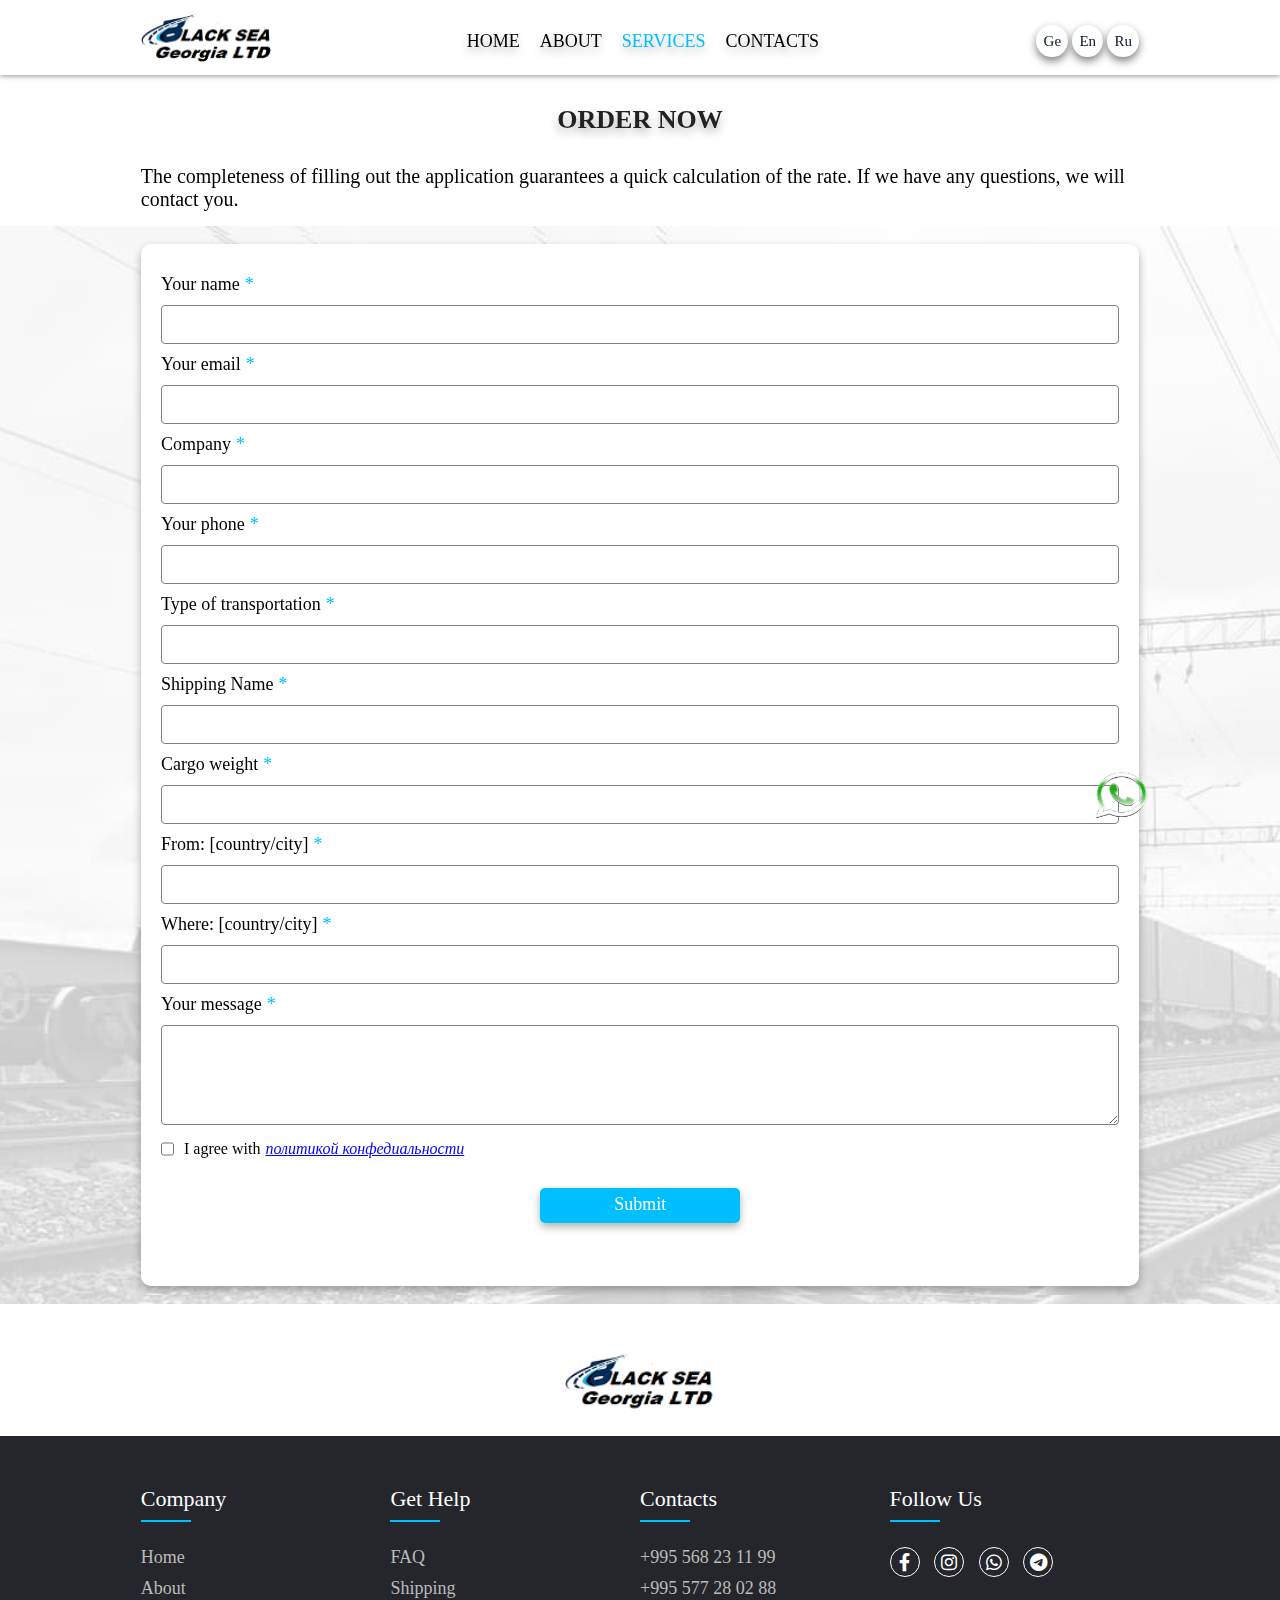
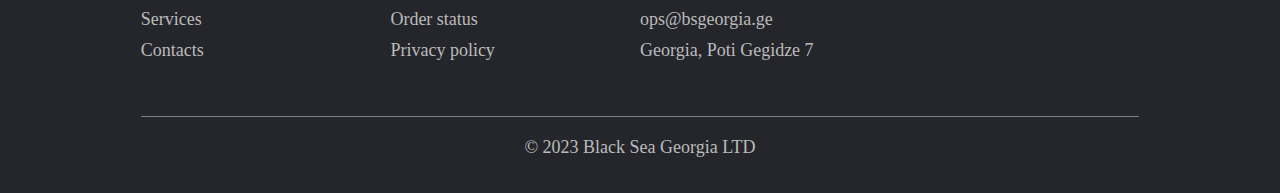
<file: pages/order.html>
<!DOCTYPE html>
<html lang="en">
	<head>
		<meta charset="UTF-8">
		<meta http-equiv="X-UA-Compatible" content="IE=edge">
		<meta name="viewport" content="width=device-width, initial-scale=1.0">
      <meta name="description" content="Грузоперевозки логистика и транспорт">
      <link rel="apple-touch-icon" sizes="180x180" href="../favicon/apple-touch-icon.png">
      <link rel="icon" type="image/png" sizes="32x32" href="../favicon/favicon-32x32.png">
      <link rel="icon" type="image/png" sizes="16x16" href="../favicon/favicon-16x16.png">
      <link rel="manifest" href="../favicon/site.webmanifest">
      <link href="https://unpkg.com/aos@2.3.1/dist/aos.css" rel="stylesheet">
      <link rel="stylesheet" href="../css/webfonts/all.min.css">
		<link rel="stylesheet" href="../css/style.css">
		<title data-lang="order_page-title">Black Sea Georgia</title>
		<script defer src="../js/app.js"></script>
      <script defer src="../js/contactform.js"></script>
	</head>
<body>
<div class="wrapper">
<header class="header">
   <a href="../index.html"><img src="../images/logo.png" alt="company logo"></a>
      <nav class="navbar">
         <a href="../index.html" class="nav-link" data-lang="home"></a>
         <a href="./about.html" class="nav-link " data-lang="about"></a>
         <a href="./services.html" class="nav-link active" data-lang="services"></a>
         <a href="./contact.html" class="nav-link" data-lang="contacts"></a>
      </nav>
         <div class="lang-btn-box">
            <button class="header__btn" data-btn="ge">Ge</button>
            <button class="header__btn" data-btn="en">En</button>
            <button class="header__btn" data-btn="ru">Ru</button>
         </div>
      <div id="menu-btn" class="fas fa-bars"></div>
</header> 
<main class="main">
<section class="order-home" data-aos="fade-right" data-aos-duration="1500">
   <h2 class="section-title" data-lang="order-title-1">Заказать рассчёт</h2>
      <p class="order-info" data-lang="order-title-2">Полнота заполнения заявки гарантирует быстрый расчет ставки. Если у нас останутся вопросы, мы свяжемся с вами.</p>
   <div class="container form-box">
      <form class="form" action="../files/order.php" method="POST" data-aos="flip-right" data-aos-duration="2000">
         <div class="form-box">
            <div class="order-form">
               <div class="form-group">
                  <p class="form-label" data-lang="order_page-title-1">Имя </p>
                  <input type="text" class="form-control" name="name"autocomplete="given-name" required required>
               </div>
               <div class="form-group">
                  <p class="form-label" data-lang="order_page-title-2">Email </p>
                  <input type="email" class="form-control" name="email"autocomplete="given-email" required required>
               </div>
               <div class="form-group">
                  <p class="form-label" data-lang="order_page-title-3">Организация </p>
                  <input type="text" class="form-control" name="company_name"autocomplete="given-name" required>
               </div>
               <div class="form-group">
                  <p class="form-label" data-lang="order_page-title-4">Телефон </p>
                  <input type="text" class="form-control" name="tel"autocomplete="given-number" required>
               </div>
               <div class="form-group">
                  <p class="form-label" data-lang="order_page-title-5">Тип перевозки </p>
                  <input type="text" class="form-control" name="type_transport"autocomplete="given-name" required>
               </div>
               <div class="form-group">
                  <p class="form-label" data-lang="order_page-title-6">Наименование груза </p>
                  <input type="text" class="form-control" name="cargo_name" autocomplete="given-name" required>
               </div>
               <div class="form-group">
                  <p class="form-label" data-lang="order_page-title-7">Вес(кг) </p>
                  <input type="number" class="form-control" name="weight" autocomplete="given-name" required>
               </div>
               <div class="form-group">
                  <p class="form-label" data-lang="order_page-title-8">Откуда [страна/город] </p>
                  <input type="text" class="form-control" name="cargo_from"autocomplete="given-name" required>
               </div>
               <div class="form-group">
                  <p class="form-label" data-lang="order_page-title-9">Куда [страна/город] </p>
                  <input type="text" class="form-control" name="cargo_to"autocomplete="given-name" required>
               </div>
            <div class="form-group">
               <p class="form-label" data-lang="order_page-title-10">Поле для комментарии </p>
               <textarea class="form-control" name="message" placeholder="" style="height: 100px"></textarea>
            </div>
            <div class="check-box">
               <input type="checkbox" class="checked" name="checked" id="checked" autocomplete="given-name">
                  <p data-lang="order-page-title-11">Я Соглашаюсь с</p>
                  <a href="./politica.html" data-lang="order_page-title-12">политикой конфедиальности</a>
               </div>
               <div class="links-box">
               <button type="submit" name="submit" data-lang="order_page-title-13">Отправить</button>
               </div>
         </div>
         </div>
      </form>
      </div>
</section>
</main>
<div class="logo-box">
   <a href="../index.html"><img src="../images/logo.png" alt="company logo"></a>
</div>
<footer class="footer">
   <div class="container">
      <div class="row">
         <div class="footer-col">
            <h4 class="footer-liks-title" data-lang="links-title-1">Company</h4>
            <ul>
               <li><a href="../index.html" data-lang="footer-home">Home</a></li>
               <li><a href="./about.html" data-lang="footer-about">About Us</a></li>
               <li><a href="./services.html" data-lang="footer-services">Services</a></li>
               <li><a href="./contact.html" data-lang="footer-contacts">Contact</a></li>
            </ul>
         </div>
         <div class="footer-col">
            <h4 class="footer-liks-title" data-lang="links-title-2">Get help</h4>
            <ul>
               <li><a href="../index.html">FAQ</a></li>
               <li><a href="./services.html" data-lang="footer-shipping">Shipping</a></li>
               <li><a href="./order.html" data-lang="footer-order">Order status</a></li>
               <li><a href="./politica.html">Privacy policy</a></li>
            </ul>
         </div>
         <div class="footer-col">
            <h4 class="footer-liks-title" data-lang="links-title-3">Contacts</h4>
            <ul>
               <li><a href="tel:+995568231199">+995 568 23 11 99</a></li>
               <li><a href="tel:+995577280288">+995 577 28 02 88</a></li>
               <li><a href="MailTo:ops@bsgeorgia.ge">ops@bsgeorgia.ge</a></li>
               <li><a href="!#">Georgia, Poti Gegidze 7</a></li>
            </ul>
         </div>
         <div class="footer-col">
            <h4 class="footer-liks-title" data-lang="links-title-4">Follow us</h4>
            <div class="social-links">
                <a href="https://www.facebook.com/profile.php?id=100094220982973&mibextid=ZbWKwL"><i class="fab fa-facebook-f"></i></a>
					 <a href="!#"><i class="fab fa-instagram"></i></a>
					 <a href="https://wa.me/+995593491818"><i class="fab fa-whatsapp"></i></a>
					 <a href="!#"><i class="fab fa-telegram"></i></a>
            </div>
         </div>
      </div>
   <div class="follow-btn">
      <a href="https://wa.me/+995593491818"><img src="../icons/wa.png" alt="whatsapp icon"></a>
   </div>
      <div class="copyright-box">
         <p class="copyright">© 2023 Black Sea Georgia LTD</p>
      </div>
   </div>
</footer>
   </div>
   <script>
      const menu = document.querySelector('#menu-btn');
      const navbar = document.querySelector('.header .navbar');
      const links = document.querySelectorAll('.nav-link');

     if(links.length) {
        links.forEach((link) => {
           link.addEventListener('click', (e) => {
              links.forEach((link) => {
                 link.classList.remove('active');
              })
              // e.preventDefault();
              link.classList.add('active');
           });
        });
     }
     menu.onclick = () => {
        menu.classList.toggle('fa-times');
        navbar.classList.toggle('active');
     }
    </script>
    <script src="https://unpkg.com/aos@2.3.1/dist/aos.js"></script>
    <script>
      AOS.init();
    </script>
</body>
</html>
</file>
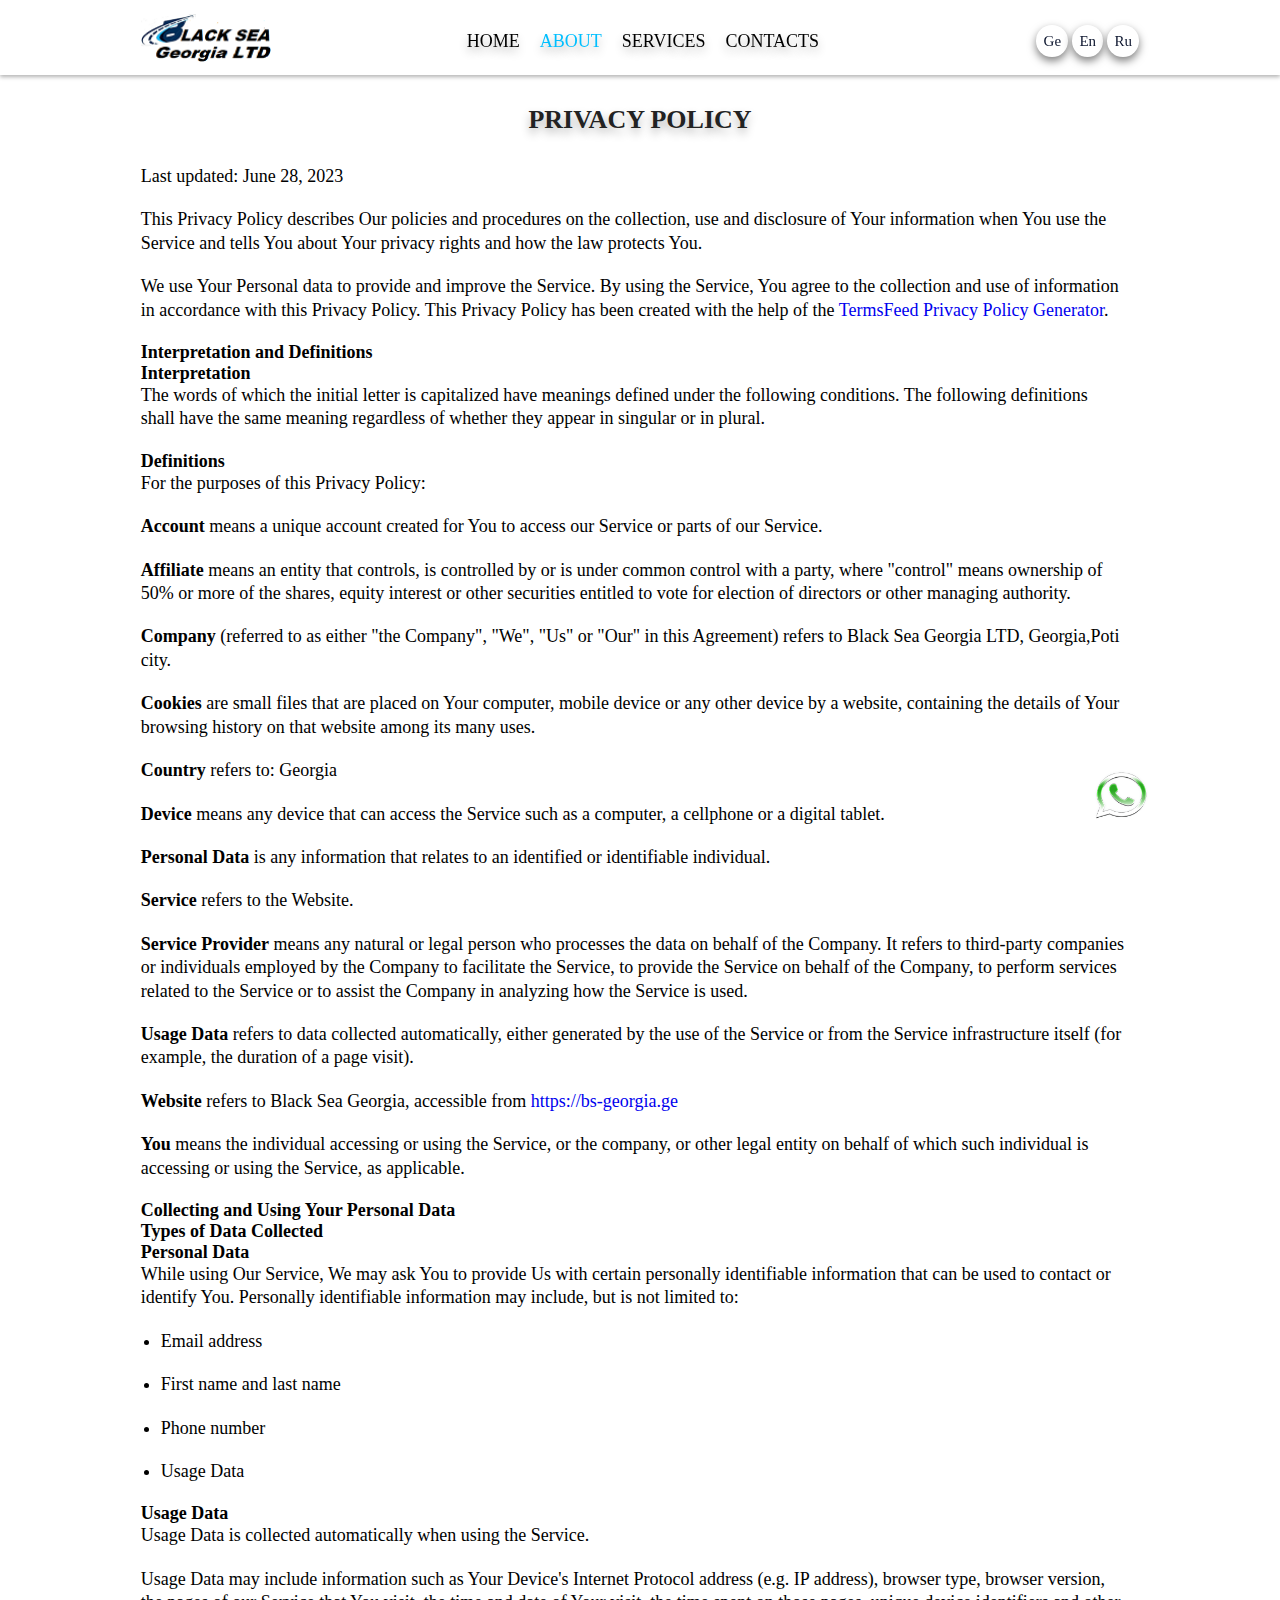
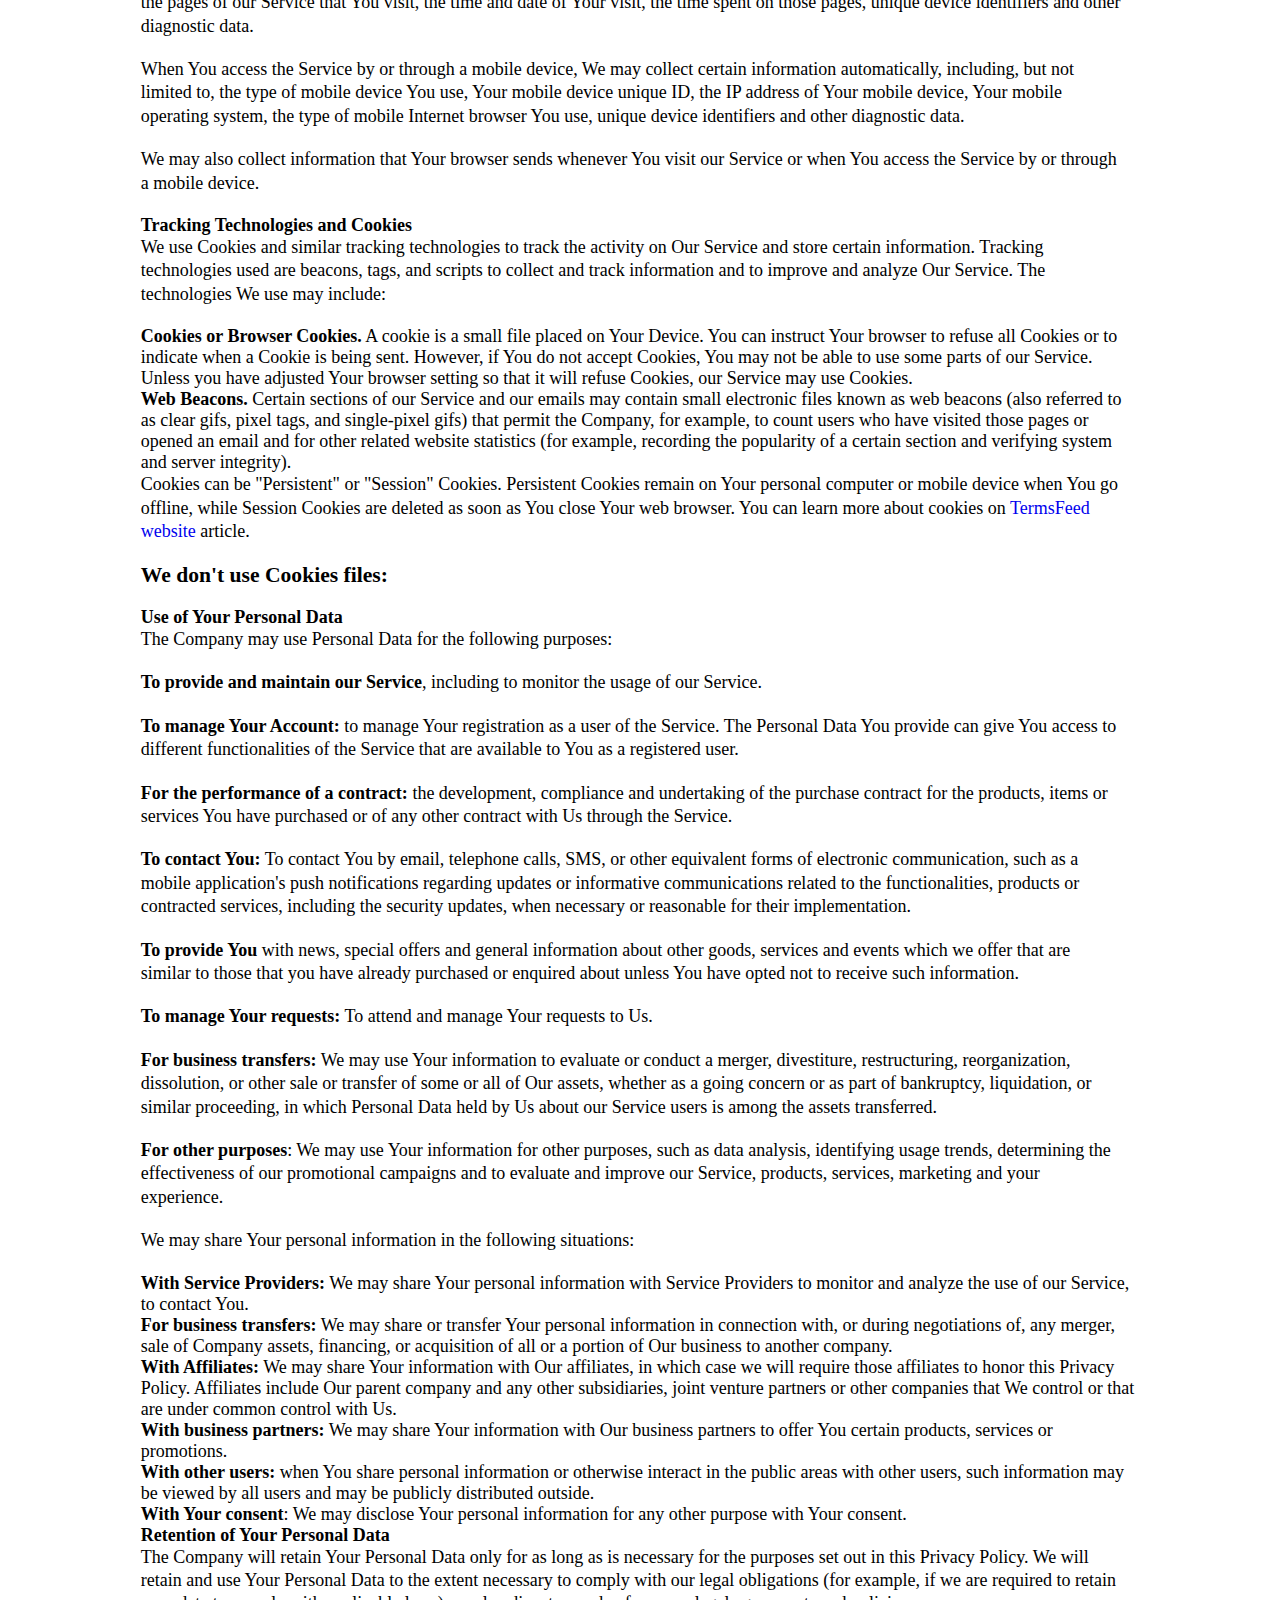
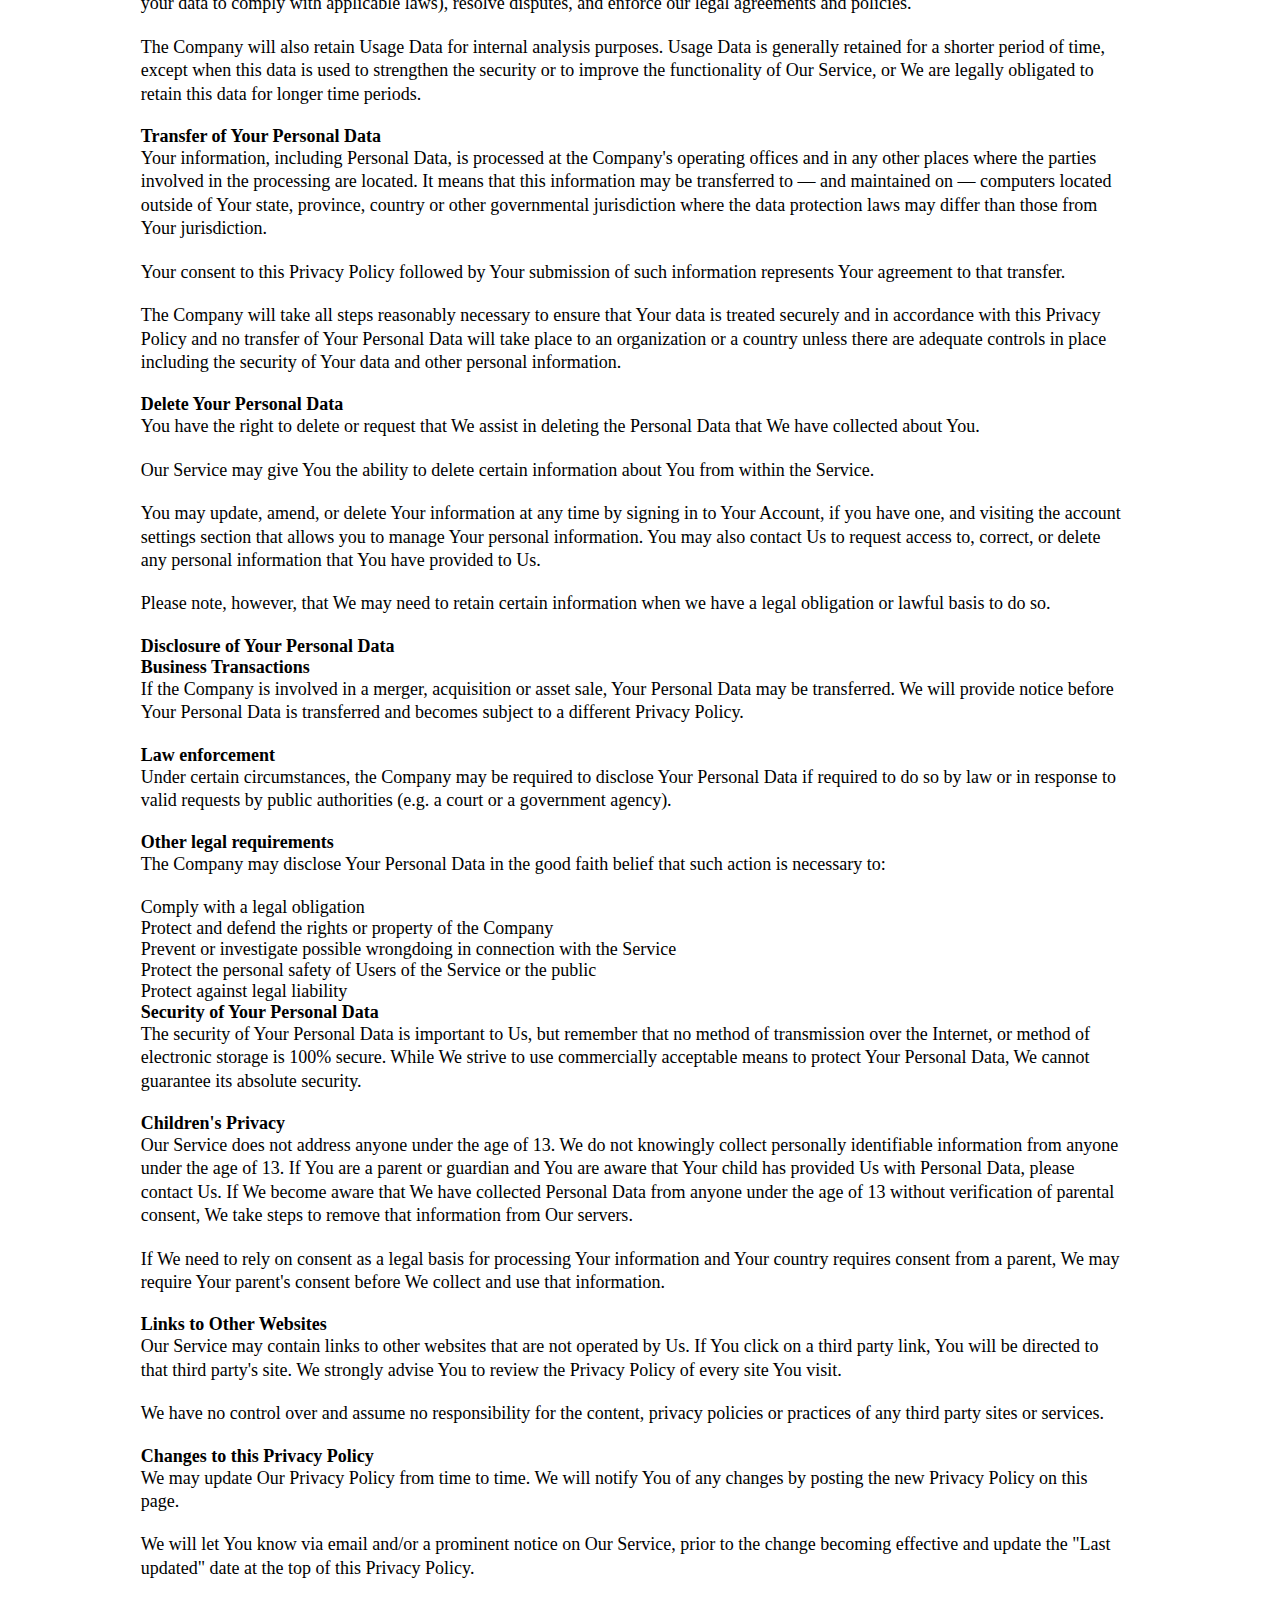
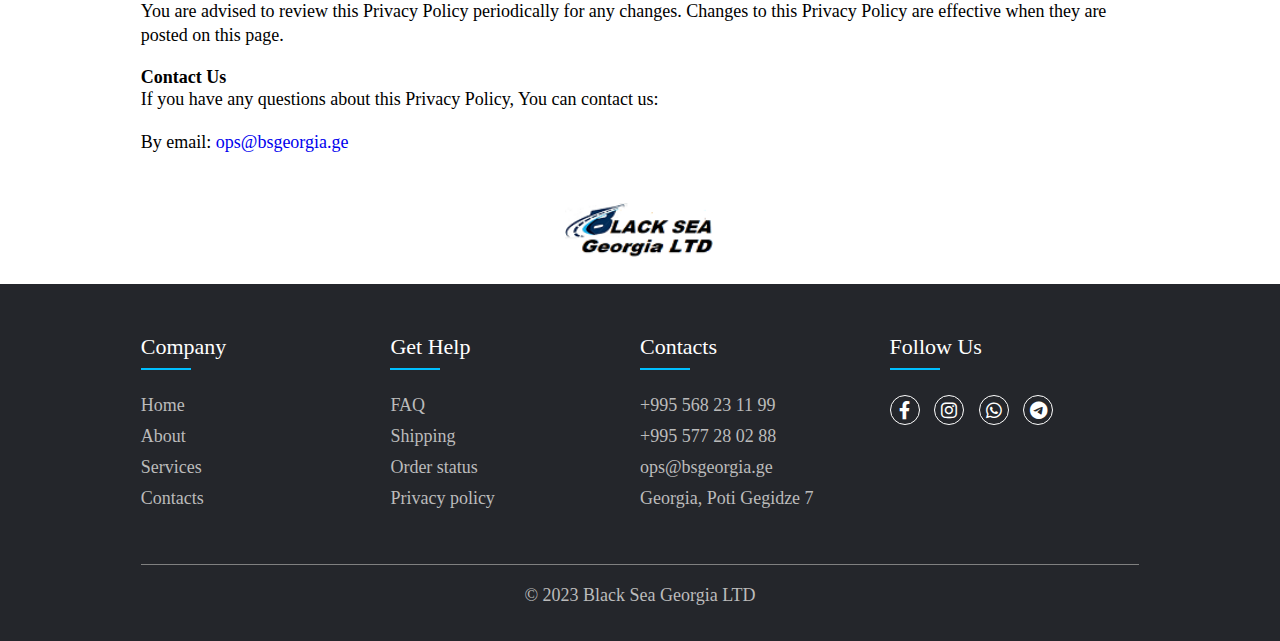
<file: pages/politica.html>
<!DOCTYPE html>
<html lang="en">
	<head>
		<meta charset="UTF-8">
		<meta http-equiv="X-UA-Compatible" content="IE=edge">
		<meta name="viewport" content="width=device-width, initial-scale=1.0">
		<meta name="description" content="Грузоперевозки логистика и транспорт">
		<link rel="apple-touch-icon" sizes="180x180" href="../favicon/apple-touch-icon.png">
      <link rel="icon" type="image/png" sizes="32x32" href="../favicon/favicon-32x32.png">
      <link rel="icon" type="image/png" sizes="16x16" href="../favicon/favicon-16x16.png">
      <link rel="manifest" href="../favicon/site.webmanifest">
      <link rel="stylesheet" href="../css/webfonts/all.min.css">
		<link rel="stylesheet" href="../css/style.css">
		<title data-lang="about_page-title">Black Sea Georgia/privacy policy</title>
		<script defer src="../js/app.js"></script>
	</head>
<body>
		<div class="wrapper">
<header class="header">
	<a href="../index.html"><img src="../images/logo.png" alt="company logo"></a>
		<nav class="navbar">
			<a href="../index.html" class="nav-link" data-lang="home"></a>
			<a href="./about.html" class="nav-link active" data-lang="about"></a>
			<a href="./services.html" class="nav-link" data-lang="services"></a>
			<a href="./contact.html" class="nav-link" data-lang="contacts"></a>
		</nav>
			<div class="lang-btn-box">
				<button class="header__btn" data-btn="ge">Ge</button>
				<button class="header__btn" data-btn="en">En</button>
				<button class="header__btn" data-btn="ru">Ru</button>
			</div>
		<div id="menu-btn" class="fas fa-bars"></div>
</header>
<section class="about">
	<div class="container">
		<h2 class="section-title">Privacy Policy</h2>
		<p>Last updated: June 28, 2023</p>
		<p>This Privacy Policy describes Our policies and procedures on the collection, use and disclosure of Your information when You use the Service and tells You about Your privacy rights and how the law protects You.</p>
		<p>We use Your Personal data to provide and improve the Service. By using the Service, You agree to the collection and use of information in accordance with this Privacy Policy. This Privacy Policy has been created with the help of the <a href="https://www.termsfeed.com/privacy-policy-generator/" target="_blank">TermsFeed Privacy Policy Generator</a>.</p>
		<h2>Interpretation and Definitions</h2>
		<h2>Interpretation</h2>
		<p>The words of which the initial letter is capitalized have meanings defined under the following conditions. The following definitions shall have the same meaning regardless of whether they appear in singular or in plural.</p>
		<h2>Definitions</h2>
		<p>For the purposes of this Privacy Policy:</p>
		<ul>
		<li>
		<p><strong>Account</strong> means a unique account created for You to access our Service or parts of our Service.</p>
		</li>
		<li>
		<p><strong>Affiliate</strong> means an entity that controls, is controlled by or is under common control with a party, where &quot;control&quot; means ownership of 50% or more of the shares, equity interest or other securities entitled to vote for election of directors or other managing authority.</p>
		</li>
		<li>
		<p><strong>Company</strong> (referred to as either &quot;the Company&quot;, &quot;We&quot;, &quot;Us&quot; or &quot;Our&quot; in this Agreement) refers to Black Sea Georgia LTD, Georgia,Poti city.</p>
		</li>
		<li>
		<p><strong>Cookies</strong> are small files that are placed on Your computer, mobile device or any other device by a website, containing the details of Your browsing history on that website among its many uses.</p>
		</li>
		<li>
		<p><strong>Country</strong> refers to:  Georgia</p>
		</li>
		<li>
		<p><strong>Device</strong> means any device that can access the Service such as a computer, a cellphone or a digital tablet.</p>
		</li>
		<li>
		<p><strong>Personal Data</strong> is any information that relates to an identified or identifiable individual.</p>
		</li>
		<li>
		<p><strong>Service</strong> refers to the Website.</p>
		</li>
		<li>
		<p><strong>Service Provider</strong> means any natural or legal person who processes the data on behalf of the Company. It refers to third-party companies or individuals employed by the Company to facilitate the Service, to provide the Service on behalf of the Company, to perform services related to the Service or to assist the Company in analyzing how the Service is used.</p>
		</li>
		<li>
		<p><strong>Usage Data</strong> refers to data collected automatically, either generated by the use of the Service or from the Service infrastructure itself (for example, the duration of a page visit).</p>
		</li>
		<li>
		<p><strong>Website</strong> refers to Black Sea Georgia, accessible from <a href="https://bs-georgia.ge" rel="external nofollow noopener" target="_blank">https://bs-georgia.ge</a></p>
		</li>
		<li>
		<p><strong>You</strong> means the individual accessing or using the Service, or the company, or other legal entity on behalf of which such individual is accessing or using the Service, as applicable.</p>
		</li>
		</ul>
		<h2>Collecting and Using Your Personal Data</h2>
		<h2>Types of Data Collected</h2>
		<h3>Personal Data</h3>
		<p>While using Our Service, We may ask You to provide Us with certain personally identifiable information that can be used to contact or identify You. Personally identifiable information may include, but is not limited to:</p>
		<ul>
		<li style="list-style: initial;margin-left: 20px;margin-top: 10px;">
		<p>Email address</p>
		</li>
		<li style="list-style: initial;margin-left: 20px;">
		<p>First name and last name</p>
		</li>
		<li style="list-style: initial;margin-left: 20px;">
		<p>Phone number</p>
		</li>
		<li style="list-style: initial;margin-left: 20px;">
		<p>Usage Data</p>
		</li>
		</ul>
		<h3>Usage Data</h3>
		<p>Usage Data is collected automatically when using the Service.</p>
		<p>Usage Data may include information such as Your Device's Internet Protocol address (e.g. IP address), browser type, browser version, the pages of our Service that You visit, the time and date of Your visit, the time spent on those pages, unique device identifiers and other diagnostic data.</p>
		<p>When You access the Service by or through a mobile device, We may collect certain information automatically, including, but not limited to, the type of mobile device You use, Your mobile device unique ID, the IP address of Your mobile device, Your mobile operating system, the type of mobile Internet browser You use, unique device identifiers and other diagnostic data.</p>
		<p>We may also collect information that Your browser sends whenever You visit our Service or when You access the Service by or through a mobile device.</p>
		<h3>Tracking Technologies and Cookies</h3>
		<p>We use Cookies and similar tracking technologies to track the activity on Our Service and store certain information. Tracking technologies used are beacons, tags, and scripts to collect and track information and to improve and analyze Our Service. The technologies We use may include:</p>
		<ul>
		<li><strong>Cookies or Browser Cookies.</strong> A cookie is a small file placed on Your Device. You can instruct Your browser to refuse all Cookies or to indicate when a Cookie is being sent. However, if You do not accept Cookies, You may not be able to use some parts of our Service. Unless you have adjusted Your browser setting so that it will refuse Cookies, our Service may use Cookies.</li>
		<li><strong>Web Beacons.</strong> Certain sections of our Service and our emails may contain small electronic files known as web beacons (also referred to as clear gifs, pixel tags, and single-pixel gifs) that permit the Company, for example, to count users who have visited those pages or opened an email and for other related website statistics (for example, recording the popularity of a certain section and verifying system and server integrity).</li>
		</ul>
		<p>Cookies can be &quot;Persistent&quot; or &quot;Session&quot; Cookies. Persistent Cookies remain on Your personal computer or mobile device when You go offline, while Session Cookies are deleted as soon as You close Your web browser. You can learn more about cookies on <a href="https://www.termsfeed.com/blog/cookies/#What_Are_Cookies" target="_blank">TermsFeed website</a> article.</p>
		<p style="font-size: larger; margin-top: 10px; font-weight: 600;">We don't use Cookies files:</p>
		
		<h2>Use of Your Personal Data</h2>
		<p>The Company may use Personal Data for the following purposes:</p>
		<ul>
		<li>
		<p><strong>To provide and maintain our Service</strong>, including to monitor the usage of our Service.</p>
		</li>
		<li>
		<p><strong>To manage Your Account:</strong> to manage Your registration as a user of the Service. The Personal Data You provide can give You access to different functionalities of the Service that are available to You as a registered user.</p>
		</li>
		<li>
		<p><strong>For the performance of a contract:</strong> the development, compliance and undertaking of the purchase contract for the products, items or services You have purchased or of any other contract with Us through the Service.</p>
		</li>
		<li>
		<p><strong>To contact You:</strong> To contact You by email, telephone calls, SMS, or other equivalent forms of electronic communication, such as a mobile application's push notifications regarding updates or informative communications related to the functionalities, products or contracted services, including the security updates, when necessary or reasonable for their implementation.</p>
		</li>
		<li>
		<p><strong>To provide You</strong> with news, special offers and general information about other goods, services and events which we offer that are similar to those that you have already purchased or enquired about unless You have opted not to receive such information.</p>
		</li>
		<li>
		<p><strong>To manage Your requests:</strong> To attend and manage Your requests to Us.</p>
		</li>
		<li>
		<p><strong>For business transfers:</strong> We may use Your information to evaluate or conduct a merger, divestiture, restructuring, reorganization, dissolution, or other sale or transfer of some or all of Our assets, whether as a going concern or as part of bankruptcy, liquidation, or similar proceeding, in which Personal Data held by Us about our Service users is among the assets transferred.</p>
		</li>
		<li>
		<p><strong>For other purposes</strong>: We may use Your information for other purposes, such as data analysis, identifying usage trends, determining the effectiveness of our promotional campaigns and to evaluate and improve our Service, products, services, marketing and your experience.</p>
		</li>
		</ul>
		<p>We may share Your personal information in the following situations:</p>
		<ul>
		<li><strong>With Service Providers:</strong> We may share Your personal information with Service Providers to monitor and analyze the use of our Service,  to contact You.</li>
		<li><strong>For business transfers:</strong> We may share or transfer Your personal information in connection with, or during negotiations of, any merger, sale of Company assets, financing, or acquisition of all or a portion of Our business to another company.</li>
		<li><strong>With Affiliates:</strong> We may share Your information with Our affiliates, in which case we will require those affiliates to honor this Privacy Policy. Affiliates include Our parent company and any other subsidiaries, joint venture partners or other companies that We control or that are under common control with Us.</li>
		<li><strong>With business partners:</strong> We may share Your information with Our business partners to offer You certain products, services or promotions.</li>
		<li><strong>With other users:</strong> when You share personal information or otherwise interact in the public areas with other users, such information may be viewed by all users and may be publicly distributed outside.</li>
		<li><strong>With Your consent</strong>: We may disclose Your personal information for any other purpose with Your consent.</li>
		</ul>
		<h2>Retention of Your Personal Data</h2>
		<p>The Company will retain Your Personal Data only for as long as is necessary for the purposes set out in this Privacy Policy. We will retain and use Your Personal Data to the extent necessary to comply with our legal obligations (for example, if we are required to retain your data to comply with applicable laws), resolve disputes, and enforce our legal agreements and policies.</p>
		<p>The Company will also retain Usage Data for internal analysis purposes. Usage Data is generally retained for a shorter period of time, except when this data is used to strengthen the security or to improve the functionality of Our Service, or We are legally obligated to retain this data for longer time periods.</p>
		<h2>Transfer of Your Personal Data</h2>
		<p>Your information, including Personal Data, is processed at the Company's operating offices and in any other places where the parties involved in the processing are located. It means that this information may be transferred to — and maintained on — computers located outside of Your state, province, country or other governmental jurisdiction where the data protection laws may differ than those from Your jurisdiction.</p>
		<p>Your consent to this Privacy Policy followed by Your submission of such information represents Your agreement to that transfer.</p>
		<p>The Company will take all steps reasonably necessary to ensure that Your data is treated securely and in accordance with this Privacy Policy and no transfer of Your Personal Data will take place to an organization or a country unless there are adequate controls in place including the security of Your data and other personal information.</p>
		<h2>Delete Your Personal Data</h2>
		<p>You have the right to delete or request that We assist in deleting the Personal Data that We have collected about You.</p>
		<p>Our Service may give You the ability to delete certain information about You from within the Service.</p>
		<p>You may update, amend, or delete Your information at any time by signing in to Your Account, if you have one, and visiting the account settings section that allows you to manage Your personal information. You may also contact Us to request access to, correct, or delete any personal information that You have provided to Us.</p>
		<p>Please note, however, that We may need to retain certain information when we have a legal obligation or lawful basis to do so.</p>
		<h2>Disclosure of Your Personal Data</h2>
		<h3>Business Transactions</h3>
		<p>If the Company is involved in a merger, acquisition or asset sale, Your Personal Data may be transferred. We will provide notice before Your Personal Data is transferred and becomes subject to a different Privacy Policy.</p>
		<h3>Law enforcement</h3>
		<p>Under certain circumstances, the Company may be required to disclose Your Personal Data if required to do so by law or in response to valid requests by public authorities (e.g. a court or a government agency).</p>
		<h3>Other legal requirements</h3>
		<p>The Company may disclose Your Personal Data in the good faith belief that such action is necessary to:</p>
		<ul>
		<li>Comply with a legal obligation</li>
		<li>Protect and defend the rights or property of the Company</li>
		<li>Prevent or investigate possible wrongdoing in connection with the Service</li>
		<li>Protect the personal safety of Users of the Service or the public</li>
		<li>Protect against legal liability</li>
		</ul>
		<h2>Security of Your Personal Data</h2>
		<p>The security of Your Personal Data is important to Us, but remember that no method of transmission over the Internet, or method of electronic storage is 100% secure. While We strive to use commercially acceptable means to protect Your Personal Data, We cannot guarantee its absolute security.</p>
		<h2>Children's Privacy</h2>
		<p>Our Service does not address anyone under the age of 13. We do not knowingly collect personally identifiable information from anyone under the age of 13. If You are a parent or guardian and You are aware that Your child has provided Us with Personal Data, please contact Us. If We become aware that We have collected Personal Data from anyone under the age of 13 without verification of parental consent, We take steps to remove that information from Our servers.</p>
		<p>If We need to rely on consent as a legal basis for processing Your information and Your country requires consent from a parent, We may require Your parent's consent before We collect and use that information.</p>
		<h2>Links to Other Websites</h2>
		<p>Our Service may contain links to other websites that are not operated by Us. If You click on a third party link, You will be directed to that third party's site. We strongly advise You to review the Privacy Policy of every site You visit.</p>
		<p>We have no control over and assume no responsibility for the content, privacy policies or practices of any third party sites or services.</p>
		<h2>Changes to this Privacy Policy</h2>
		<p>We may update Our Privacy Policy from time to time. We will notify You of any changes by posting the new Privacy Policy on this page.</p>
		<p>We will let You know via email and/or a prominent notice on Our Service, prior to the change becoming effective and update the &quot;Last updated&quot; date at the top of this Privacy Policy.</p>
		<p>You are advised to review this Privacy Policy periodically for any changes. Changes to this Privacy Policy are effective when they are posted on this page.</p>
		<h2>Contact Us</h2>
		<p>If you have any questions about this Privacy Policy, You can contact us:</p>
		<ul>
		<li>By email: <a href="MailTo:ops@bsgeorgia.ge">ops@bsgeorgia.ge</a></li>
		</ul>
	</div>
</section>
<div class="logo-box">
	<a href="../index.html"><img src="../images/logo.png" alt="company logo"></a>
</div>
<footer class="footer">
	<div class="container">
		<div class="row">
			<div class="footer-col">
				<h4 class="footer-liks-title" data-lang="links-title-1">Company</h4>
				<ul>
					<li><a href="../index.html" data-lang="footer-home">Home</a></li>
					<li><a href="./about.html" data-lang="footer-about">About Us</a></li>
					<li><a href="./services.html" data-lang="footer-services">Services</a></li>
					<li><a href="./contact.html" data-lang="footer-contacts">Contact</a></li>
				</ul>
			</div>
			<div class="footer-col">
				<h4 class="footer-liks-title" data-lang="links-title-2">Get help</h4>
				<ul>
					<li><a href="../index.html">FAQ</a></li>
					<li><a href="./services.html" data-lang="footer-shipping">Shipping</a></li>
					<li><a href="./order.html" data-lang="footer-order">Order status</a></li>
					<li><a href="./politica.html">Privacy policy</a></li>
				</ul>
			</div>
			<div class="footer-col">
				<h4 class="footer-liks-title" data-lang="links-title-3">Contacts</h4>
				<ul>
					<li><a href="tel:+995568231199">+995 568 23 11 99</a></li>
					<li><a href="tel:+995577280288">+995 577 28 02 88</a></li>
					<li><a href="MailTo:ops@bsgeorgia.ge">ops@bsgeorgia.ge</a></li>
					<li><a href="!#">Georgia, Poti Gegidze 7</a></li>
				</ul>
			</div>
			<div class="footer-col">
				<h4 class="footer-liks-title" data-lang="links-title-4">Follow us</h4>
				<div class="social-links">
					<a href="https://www.facebook.com/profile.php?id=100094220982973&mibextid=ZbWKwL"><i class="fab fa-facebook-f"></i></a>
					<a href="!#"><i class="fab fa-instagram"></i></a>
					<a href="https://wa.me/+995593491818"><i class="fab fa-whatsapp"></i></a>
					<a href="!#"><i class="fab fa-telegram"></i></a>
				</div>
			</div>
		</div>
		<div class="follow-btn">
			<a href="https://wa.me/+995593491818"><img src="../icons/wa.png" alt="whatsapp icon"></a>
		</div>
		<div class="copyright-box">
			<p class="copyright">© 2023 Black Sea Georgia LTD</p>
		</div>
	</div>
</footer>
	  </div>
	  <script>
		 const menu = document.querySelector('#menu-btn');
       const navbar = document.querySelector('.header .navbar');
       const links = document.querySelectorAll('.nav-link');

		if(links.length) {
			links.forEach((link) => {
				link.addEventListener('click', (e) => {
					links.forEach((link) => {
						link.classList.remove('active');
					})
					// e.preventDefault();
					link.classList.add('active');
				});
			});
		}
		menu.onclick = () => {
			menu.classList.toggle('fa-times');
			navbar.classList.toggle('active');
		}
	  </script>
	</body>
</html>
</file>
<file: css/style.css>
:root {
  --main-color: deepskyblue;
  --text-color: black;
  --white: white;
  --dark-blue: #0c152e;
  --text-shadow: 0 5px 10px rgba(0, 0, 0, 0.3);
  --box-shadow: 0 2px 3px rgba(0, 0, 0, 0.3);
  --shadow: rgba(0, 0, 0, 0.4);
  --font-size: 18px;
  --font-family: 'chanticleerroman.regular';
}
* {
   font-family: var(--font-family);
   font-size: var(--font-size);
   margin: 0;
   padding: 0;
   box-sizing: border-box;
   outline: none;
   border:  none;
   text-decoration: none;
}
html::-webkit-scrollbar {
   width: 0.5rem;
}
html::-webkit-scrollbar-track {
   background: var(--white);
}
html::-webkit-scrollbar-thumb {
   background: var(--main-color);
   height: 200px;
}
html,body {
   width: 100%;
   height: 100%;
}
.wrapper {
   min-height: 100%;
   display: flex;
   flex-direction: column;
}
/* header box */
.header {
   position: sticky;
   top: 0;
   left: 0;
   width: 100%;
   height: 75px;
   display: flex;
   justify-content: space-between;
   align-items: center;
   padding: 0rem 11%;
   padding-top: 1rem;
   padding-bottom: 0.6rem;
   background: var(--white);
   box-shadow: 0 2px 4px rgba(0, 0, 0, 0.3);
   z-index: 2;
}
.container {
   max-width: 100%;
   margin: 0 auto;
   padding: 0rem 11%;
}
.header a img {
   width: 100%;
   height: 50px;
}
.navbar {
   display: flex;
   align-items: center;
}
.navbar a {
   font-size: 1rem;
   text-transform: uppercase;
   text-shadow: var(--text-shadow);
   margin-right: 20px;
   color: var(--text-color);
   transition: .7s;
   -webkit-transition: .7s;
   -moz-transition: .7s;
   -ms-transition: .7s;
   -o-transition: .7s;
}
.nav-link.active {
   color: var(--main-color);
}
.navbar a:hover {
   color: var(--main-color);
   transform: scale(1.2);
   -webkit-transform: scale(1.2);
   -moz-transform: scale(1.2);
   -ms-transform: scale(1.2);
   -o-transform: scale(1.2);
}
#menu-btn {
   font-size: 2rem;
   cursor: pointer;
   color: var(--text-color);
   display: none;
}
.lang-btn-box {
   display: flex;
   align-items: center;
}
.header__btn {
   font-size: 15px;
   font-weight: normal;
   background: var(--white);
   color: var(--dark-blue);
   box-shadow: 0 4px 8px rgba(0, 0, 0, 0.5);
   border-radius: 50%;
   padding: 0.4rem;
   margin-left: 4px;
   cursor: pointer;
   transition: .5s;
   -webkit-border-radius: 50%;
   -moz-border-radius: 50%;
   -ms-border-radius: 50%;
   -o-border-radius: 50%;
   -webkit-transition: .5s;
   -moz-transition: .5s;
   -ms-transition: .5s;
   -o-transition: .5s;
}
.header__btn:hover {
   transform: scale(1.2);
   -webkit-transform: scale(1.2);
   -moz-transform: scale(1.2);
   -ms-transform: scale(1.2);
   -o-transform: scale(1.2);
}
.swiper {
   width: 100%;
   height: 100%;
 }
 .swiper-wrapper {
   width: 100%;
   height: 100%;
 }
 .swiper-slide {
   position: relative;
   width: 100%;
   height: 100%;
   background-size: 100%;
   background-position: center inherit;
 }
 .swiper-slide::after {
   content: '';
   position: absolute;
   width: 100%;
   height: 99%;
   top: 0;
   left: 0;
   background: rgba(0, 0, 0, 0.5);
 }
 .swiper-slide img {
   width: 100%;
   height: 100%;
   background-size: cover inherit;
   background-position: center inherit;
 }
.content {
   position: absolute;
   top: 0;
   left: 0;
   width: 100%;
   height: 99%;
   display: flex;
   flex-direction: column;
   justify-content: center;
   align-items: center;
   z-index: 1;
}
.content h1 {
   font-size: 2.4rem;
   font-weight: 600;
   color: var(--white);
   padding-bottom: 0.3rem;
   line-height: 1;
   text-shadow: var(--text-shadow);
   animation: fadein .4s linear backwards .2s;
   -webkit-animation: fadein .4s linear backwards .2s;
}
.content h2 {
   font-size: 2.4rem;
   font-weight: 600;
   color: var(--white);
   padding-bottom: 0.3rem;
   line-height: 1;
   text-shadow: var(--text-shadow);
   animation: fadein .4s linear backwards .2s;
   -webkit-animation: fadein .4s linear backwards .2s;
}
.content p {
   font-size: 1.4rem;
   color: var(--white);
   animation: fadein .4s linear backwards .4s;
   -webkit-animation: fadein .4s linear backwards .4s;
}
.content a {
   font-weight: 600;
   background: var(--dark-blue);
   color: var(--white);
   padding: 8px 25px;
   margin-top: 1rem;
   cursor: pointer;
   box-shadow: var(--box-shadow);
   border-radius: 5px;
   -webkit-border-radius: 5px;
   -moz-border-radius: 5px;
   -ms-border-radius: 5px;
   -o-border-radius: 5px;
   animation: fadein .5s linear backwards .4s;
   -webkit-animation: fadein .5s linear backwards .4s;
}
.content a:hover {
   background: var(--main-color);
   color: var(--white);
}
 .autoplay-progress {
   position: absolute;
   right: 16px;
   bottom: 30px;
   z-index: 10;
   width: 48px;
   height: 48px;
   display: flex;
   align-items: center;
   justify-content: center;
   font-weight: bold;
   color: var(--white);
 }
 .autoplay-progress svg {
   --progress: 0;
   position: absolute;
   left: 0;
   top: 0px;
   z-index: 10;
   width: 100%;
   height: 100%;
   stroke-width: 2px;
   stroke: var(--white);
   fill: none;
   stroke-dashoffset: calc(125.6 * (1 - var(--progress)));
   stroke-dasharray: 125.6;
   transform: rotate(-90deg);
 }
 .swiper-pagination {
   display: none;
 }
.swiper-pagination-bullet {
   width: 10px;
   height: 10px;
   background: var(--white);
}
.swiper-button-prev {
   background: var(--dark-blue);
   padding: 1.3rem;
}
.swiper-button-prev::after {
   color: var(--white);
   padding: 15px;
   font-size: 25px;
   font-weight: 300;
}
.swiper-button-next {
   background: var(--dark-blue);
   padding: 1.3rem;
}
.swiper-button-next::after {
   color: var(--white);
   padding: 15px;
   font-size: 25px;
   font-weight: 300;
}
.swiper-button-prev:hover {
   background: var(--main-color);
}
.swiper-button-next:hover {
   background: var(--main-color);
}
.scroll-down-btn {
   position: absolute;
   display: flex;
   justify-content: center;
   align-items: center;
   bottom: 6%;
   left: 49%;
   z-index: 3;
}
.scroll-down-btn img {
   width: 25px;
   height: 25px;
   opacity: 0.7;
}
@keyframes fadein {
   0% {
      opacity: 0;
      transform: scale(.6) translateY(-50px);
      -webkit-transform: scale(.6) translateY(-50px);
      -moz-transform: scale(.6) translateY(-50px);
      -ms-transform: scale(.6) translateY(-50px);
      -o-transform: scale(.6) translateY(-50px);
}
}
.home {
   position: relative;
   z-index: 1;
}
.home-slide {
   position: relative;
   width: 100%;
   height: 100%;
   background-size: 100%;
   background-position: center inherit;
 }
 .home-slide::after {
   content: '';
   position: absolute;
   width: 100%;
   height: 99%;
   top: 0;
   left: 0;
   background: rgba(0, 0, 0, 0.5);
   overflow: hidden;
 }
 .home-slide img {
   width: 100%;
   height: 100%;
   background-size: cover inherit;
   background-position: center inherit;
 }
/* main section and all section titles styles here*/
.main { 
   flex: 1 1 auto;
}
.page-title {
   font-size: 50px;
   padding: 0rem 5%;
   opacity: 0.5;
   color: white;
   text-shadow: 0 5px 10px rgba(0, 0, 0, 0.3);
   animation: animate 0.2s linear 0.8s backwards;
   -webkit-animation: animate 0.2s linear 0.8s backwards;
}
.section-title {
   font-size: 26px;
   font-weight: 600;
   text-transform: uppercase;
   text-shadow: var(--text-shadow);
   text-align: center;
   margin-top: 30px;
   margin-bottom: 30px;
   color: #222;
}
/* about box */
.about {
   width: 100%;
   height: 100%;
}
.about p {
   font-size: 18px;
   line-height: 1.3rem;
   margin-bottom: 20px;
   padding-right: 15px;
}
.about-content-box {
   width: 100%;
   height: 100%;
   display: flex;
   align-items: center;
}
.about-content {
   display: flex;
   align-items: center;
   width: 55%;
   height: auto;
   padding-left: 5px;
   padding-top: 35px;
}
.about-content-title h3 {
   font-size: 22px;
   font-weight: 600;
   text-align: left;
   padding: 5px 0px;
}
.about-content-btn  {
   font-size: 18px;
   font-weight: 600;
   padding: 8px 30px;
   background: var(--main-color);
   box-shadow: var(--box-shadow);
   color: var(--white);
   margin: 15px 0px;
   cursor: pointer;
   border-radius: 5px;
   -webkit-border-radius: 5px;
   -moz-border-radius: 5px;
   -ms-border-radius: 5px;
   -o-border-radius: 5px;  
}
.about-content-btn:hover {
   background: var(--dark-blue);
   color: var(--white);
}
.about-content-socials img {
   width: 35px;
   height: 35px;
}
.about-content-image {
   width: 45%;
   height: auto;
}
.about-content-image img {
   width: 100%;
   height: 100%;
   opacity: 0.8;
}
.about-fact {
   width: 100%;
   height: auto;
   margin-bottom: -25px;
}
.about-choose-content-box {
   display: flex;
   align-items: center;
}
.about-choose-content-image {
   width: 45%;
   height: auto;
}
.about-choose-content-image img{
   width: 100%;
   height: 100%;
   opacity: 0.8;
}
.about-choose-content {
   width: 55%;
   height: auto;
   padding-left: 35px;
}
.choose-icon {
   display: flex;
   align-items: center;
   padding: 10px 15px;
}
.choose-icon p {
   font-size: 18px;
   padding-left: 10px;
}
.about-choose-title {
   font-size: 22px;
   font-weight: 600;
   text-align: left;
   padding: 0;
   color: #444;
}
.choose-icon-box ul li{
   list-style: initial;
}
.about-team-title {
   font-weight: 600;
   text-align: center;
   margin-top: 0px;
   padding-bottom: 10px;
   color: #222;
}

/* about-page styles */
.about-page {
   width: 100%;
   height: 100%;
   margin: 0;
   padding: 0;
}
.about-page-card {
   width: 100%;
   height: 100%;
   background: url(../images/train.jpg) no-repeat;
   padding: 20px 0px;
}
.card-box {
   width: 100%;
   height: 100%;
   display: flex;
   flex-wrap: wrap;
   align-items: center;
   justify-content: center;
}
.card {
   background: white;
   width: 250px;
   height: auto;
   margin: 5px;
   text-align: center;
   box-shadow: 0 4px 8px 0 rgba(0,0,0,.3);
   border-radius: 10px;
   -webkit-border-radius: 10px;
   -moz-border-radius: 10px;
   -ms-border-radius: 10px;
   -o-border-radius: 10px;
}
.card:hover {
   box-shadow: 0 8px 16px 0 rgba(0,0,0,.3);
}
 .card img{
   width: 200px;
   height: 200px;
   padding: 20px;
 }
 .card h4 {
   font-size: 20px;
   padding-bottom: 5px;
 }
 .card-socials {
   margin-top: 15px;
 }
 .card p {
   font-size: 18px;
   color: var(--text-color);
 }
 .card-btn-box {
   display: flex;
   justify-content: center;
   align-items: center;
   height: 35px;
   margin: 10px 15px 20px 15px;
   padding-bottom: 5px;
   border-radius: 5px;
   -webkit-border-radius: 5px;
   -moz-border-radius: 5px;
   -ms-border-radius: 5px;
   -o-border-radius: 5px;
}
.card-btn {
   font-size: 18px;
   padding: 5px 10px;
   width: 150px;
   height: 35px;
   display: flex;
   justify-content: center;
   align-items: center;
   background:var(--dark-blue);
   color: var(--white);
   box-shadow: 0 4px 8px rgba(0, 0, 0, 0.5);;
   cursor: pointer;
   border-radius: 5px;
   -webkit-border-radius: 5px;
   -moz-border-radius: 5px;
   -ms-border-radius: 5px;
   -o-border-radius: 5px;
}
.card-btn:hover {
   letter-spacing: .1em;
   background:var(--text-color);
   color: white;
}
.card-socials a i{
   padding: 0px 1px;
}
 .title {
   color: grey;
   font-size: 18px;
 }
 button {
   border: none;
   outline: 0;
   display: inline-block;
   padding: 8px;
   color: white;
   background-color: var(--dark-blue);
   text-align: center;
   cursor: pointer;
   width: 100%;
   font-size: 18px;
 }
 button:hover {
   letter-spacing: .1;
 }
 .card-socials a {
   text-decoration: none;
   font-size: 22px;
   color: black;
 }
.order-home {
   width: 100%;
   height: 100%;
}
.services-section {
   width: 100%;
   height: 100%;
   margin-top: -30px;
   margin-bottom: 50px;
}
.services-card-box {
   width: 100%;
   height: 100%;
   margin: 0 auto;
   padding: 15px 0px;
   display: flex;
   flex-direction: row;
   justify-content: center;
}
.services-card-content {
   width: 100%;
   height: auto;
   padding: 10px 10%;
}
.services-card-title {
   font-size: 22px;
   text-align: center;
   padding: 20px 0px;
   color: var(--dark-blue);
}
.services-card-text {
   font-size: 16px;
   line-height: 1rem;
   text-align: left;
   color: var(--text-color);
   padding-bottom: 0px;
   margin-bottom: 10px;
   width: 100%;
   height: 200px;
}
.services-btn {
   font-size: 16px;
   padding: 10px 50px;
   background: deepskyblue;
   box-shadow: 0 3px 6px rgba(0, 0, 0, 0.5);
   color: white;
   text-transform: capitalize;
   border-radius: 5px;
   -webkit-border-radius: 5px;
   -moz-border-radius: 5px;
   -ms-border-radius: 5px;
   -o-border-radius: 5px;
}
.services-btn-box {
   display: flex;
   justify-content: center;
   align-self: center;
   width: 100%;
   height: 100%;
}
.services-card-icon {
   display: flex;
   justify-content: center;
   width: 70px;
   height: 70px;
   box-shadow: 0 4px 8px rgba(0, 0, 0, 0.5);
   margin: auto;
   border-radius: 50%;
   -webkit-border-radius: 50%;
   -moz-border-radius: 50%;
   -ms-border-radius: 50%;
   -o-border-radius: 50%;
}
.services-card-icon i {
   line-height: 70px;
}
.services-card {
   width: 280px;
   height: 100%;
   padding: 10px 0px 25px 0px;
   margin: 5px 10px;
   background: white;
   text-align: center;
   color: white;
   box-shadow: 0 4px 8px 0 rgba(0,0,0,.3);
   background-size: cover;
   background-position: center center;
   transition: .7s;
   -webkit-transition: .7s;
   -moz-transition: .7s;
   -ms-transition: .7s;
   -o-transition: .7s;
   border-radius: 8px;
   -webkit-border-radius: 8px;
   -moz-border-radius: 8px;
   -ms-border-radius: 8px;
   -o-border-radius: 8px;
}
.services-card:hover {
   transform: scale(1.1);
   -webkit-transform: scale(1.1);
   -moz-transform: scale(1.1);
   -ms-transform: scale(1.1);
   -o-transform: scale(1.1);
}
.services-icon {
   width: 200px;
   height: auto;
   margin: 5px 10px;
   text-align: center;
   transition: .7s;
   -webkit-transition: .7s;
   -moz-transition: .7s;
   -ms-transition: .7s;
   -o-transition: .7s;
}
.services-icon:hover {
   transform: scale(1.1);
   -webkit-transform: scale(1.1);
   -moz-transform: scale(1.1);
   -ms-transform: scale(1.1);
   -o-transform: scale(1.1);
}
.services-counter-box {
   width: 200px;
   height: auto;
   margin: 5px 10px;
   text-align: center;
}
.services-counter {
   display: flex;
   justify-content: center;
   width: 80px;
   height: 80px;
   box-shadow: 0 4px 8px rgba(0, 0, 0, 0.5);
   margin: auto;
   border-radius: 50%;
   -webkit-border-radius: 50%;
   -moz-border-radius: 50%;
   -ms-border-radius: 50%;
   -o-border-radius: 50%;
}
.services-counter p {
   font-size: 30px;
   line-height: 80px;
   color: var(--main-color);
}
.services-how-work {
   width: 100%;
   height: 100%;
   margin-bottom: -25px;
}
.services-work-icon {
   display: flex;
   justify-content: center;
   width: 80px;
   height: 80px;
   box-shadow: 0 4px 8px rgba(0, 0, 0, 0.5);
   margin: auto;
   border-radius: 50%;
   -webkit-border-radius: 50%;
   -moz-border-radius: 50%;
   -ms-border-radius: 50%;
   -o-border-radius: 50%;
}
.services-work-icon i {
   line-height: 80px;
}
/* form box */
.order-info {
   margin: 25px 0px 15px 0px;
}
.about .span {
   font-size: 20px;
   font-weight: bold;
   font-style: italic;
   background: white;
   color: var(--main-color);
}
.order-info {
   font-size: 20px;
   padding: 0rem 11%;
}
.order {
   width: 100%;
   height: 100%;
}
.form-box {
   background: url(../images/train.jpg);
   padding-top: 0.5rem;
   padding-bottom: 0.5rem;
   background-position: center;
   background-repeat: no-repeat;
   background-size: cover;
}
.order-form {
   background: white;
   padding: 20px;
   box-shadow: 0 4px 8px 0 rgba(0,0,0,.3);
   border-radius: 10px;
   -webkit-border-radius: 10px;
   -moz-border-radius: 10px;
   -ms-border-radius: 10px;
   -o-border-radius: 10px;
}
.form-group {
   display: flex;
   flex-direction: column;
}
.form-label {
   padding: 10px 0px 10px 0px;
}
.form-label::after {
   content: '*';
   font-size: 18px;
   color: var(--main-color); 
   padding-left: 5px; 
}
.check-box {
   margin: 15px 0px 25px 0px;
   display: flex;
   flex-wrap: wrap;
}
.check-box p {
   font-size: 16px;
   padding-left: 10px;
   padding-right: 5px;
}
.check-box a {
   font-size: 16px;
   font-style: italic;
   color: blue;
   text-decoration: underline;
}
.priving-policy {
   margin-left: 14px;
}
.links-box {
   display: flex;
   justify-content: center;
   align-items: center;
   margin: 1rem 0rem;
   padding: 5px 0px;
}
.links-box button {
   font-size: 18px;
   width: 200px;
   height: 35px;
   padding-top: 5px;
   margin-bottom: 20px;
   background: var(--main-color);
   color: white;
   box-shadow: 0 4px 8px 0 rgba(0,0,0,.3);
   cursor: pointer;
   border-radius: 5px;
   -webkit-border-radius: 5px;
   -moz-border-radius: 5px;
   -ms-border-radius: 5px;
   -o-border-radius: 5px;
}
.links-box button:hover {
   background: var(--dark-blue);
}
.logo-box {
   display: flex;
   justify-content: center;
   margin: 50px 0px 20px 0px;
}
.contact {
   width: 100%;
   height: 100%;
   padding: 0;
   margin: 0;
}
.contact-wrapper {
   width: 100%;
   height: 100%;
   background: url(../images/train.jpg) no-repeat;
   padding: 20px 0px;
}
.contact-box {
   display: flex;
   justify-content: space-between;
   width: 100%;
   padding: 0;
}
.lable-text {
   font-size: 20px;
   padding: 5px 0px 10px 0px;
}
.col-left {
   width: 50%;
   height: 100%;
   padding: 5px 0px 10px 0px;
}
.col-left-box {
   display: flex;
   padding-top: 25px;
}
.col-left-box p {
   color: black;
   padding-left: 10px;
}
.col-left-box a {
   color: black;
   padding: 0px 15px;
   color: blue;
}
.col-right {
   width: 50%;
   height: auto;
   padding: 10px 15px;
   background: white;
   box-shadow: 0 4px 8px 0 rgba(0,0,0,.2);
   border-radius: 10px;
   -webkit-border-radius: 10px;
   -moz-border-radius: 10px;
   -ms-border-radius: 10px;
   -o-border-radius: 10px;
}
.col-right-box {
   padding: 0px;
}
.form-group {
   display: flex;
   flex-direction: column;
}
.form-control {
   background: white;
   padding: 8px;
   border: 1px solid gray;
   border-radius: 4px;
   -webkit-border-radius: 4px;
   -moz-border-radius: 4px;
   -ms-border-radius: 4px;
   -o-border-radius: 4px;
}
.home-col-right {
   width: 70%;
   height: 100%;
   padding: 10px 15px;
   background: white;
   box-shadow: 0 4px 8px 0 rgba(0,0,0,.2);
   border-radius: 10px;
   -webkit-border-radius: 10px;
   -moz-border-radius: 10px;
   -ms-border-radius: 10px;
   -o-border-radius: 10px;
}
.home-contact-box {
   display: flex;
   justify-content: center; 
   background: url(../images/train.jpg);
   margin-top: 15px;
 }
/* map box */
.map {
   position: relative;
   margin-top: 5px;
   z-index: 1;
}
/* accordion box */
.accordion {
   font-size: 18px;
   background-color: white;
   color: var(--main-color);
   cursor: pointer;
   padding: 12px 8px 8px 8px;
   margin: 2px 0px;
   width: 100%;
   text-align: left;
   border: none;
   outline: none;
   transition: 0.4s;
   border-top: 1PX solid grey;
}
.accordion:after {
   content: '\02795';
   font-size: 8px;
   color: var(--main-color);
   float: right;
   margin-left: 5px;
   margin-top: 5px;
 }
 .panel {
   padding: 0px 8px 8px 8px;
   background-color: white;
   display: none;
   overflow: hidden;
 }
 .panel p {
   font-size: 18px;
 }
/* footer box */
.row{
	display: flex;
	flex-wrap: wrap;
}
ul{
	list-style: none;
}
.footer{
	background-color: #24262b;
   padding: 50px 0px 30px 0px;
}
.footer-col{
   width: 25%;
   padding: 0;
}
.footer-col h4{
	font-size: 22px;
	color: #ffffff;
	text-transform: capitalize;
	margin-bottom: 35px;
	font-weight: 500;
	position: relative;
}
.footer-col h4::before{
	content: '';
	position: absolute;
	left:0;
	bottom: -10px;
   background: var(--main-color);
	height: 2px;
	box-sizing: border-box;
	width: 50px;
}
.footer-col ul li:not(:last-child){
	margin-bottom: 10px;
}
.footer-col ul li a{
	font-size: 18px;
	color: #ffffff;
	text-decoration: none;
	font-weight: 300;
	color: #bbbbbb;
	display: block;
	transition: all 0.3s ease;
}
.footer-col ul li a:hover{
	color: #ffffff;
	padding-left: 8px;
}
.footer-col .social-links a {
   font-size: 18px;
	display: inline-block;
	height: 30px;
	width: 30px;
	margin:0px 10px 10px 0;
	text-align: center;
	line-height: 30px;
   border: 1px solid white;
	border-radius: 50%;
	color: white;
	transition: all 0.5s ease;
}
.footer-col .social-links a:hover{
	color: #24262b;
	background-color: #ffffff;
}
.logo-box a img {
   width: 150px;
   height: 70x;
}
.follow-btn {
   display: flex;
   justify-content: right;
   align-items: center;
   margin-top: 5px;
   height: 20px;
}
.follow-btn img{
   position: fixed;
   bottom: 80px;
   right: 8.5%;
   width: 100px;
   height: 50px;
}
.copyright-box {
   margin-top: 30px;
}
.copyright {
   display: flex;
   justify-content: center;
   align-items: center;
   padding: 20px 0px 5px 0px;
   color: #bbbbbb;
   border-top: 1px solid grey;
}

/* media queries */
@media (max-width: 1200px) {
   .about-content-box {
      width: 100%;
      height: 100%;
      display: flex;
      align-items: center;
   }
   .about-content {
      width: 53%;
      height: auto;
      padding-left: 10px;
   }
   .about-content-socials img {
      width: 35px;
      height: 35px;
   }
   .about-content-image {
      width: 47%;
      height: 100%;
      margin-top: 20px;
   }
   .about-content-image img {
      width: 100%;
      height: 250px;
   }
   .services-card-box {
      display: flex;
      flex-wrap: wrap;
      justify-content: center;
   }
   .services-card {
      width: 280px;
      height: auto;
      margin: 8px;
   }
   .follow-btn img{
      position: fixed;
      bottom: 80px;
      right: 8%;
      width: 100px;
      height: 80px;
      padding: 15px 0px;
   }
}

@media (max-width: 991px) {
   .container {
      width: 100%;
      padding: 0rem 3%;
   }
   .about-content-box {
      width: 100%;
      height: 100%;
      display: flex;
   }
   .about-content {
      width: 53%;
      height: auto;
      padding-left: 10px;
   }
   .about-content-image {
      width: 46%;
      height: 100%;
      margin-top: 20px;
   }
   .about-content-image img {
      width: 100%;
      height: 100%;
   }
   .about-choose-content-image {
      width: 65%;
      height: 100%;
   }
   .about-choose-content {
      width: 50%;
      height: auto;
      padding-left: 15px;
   }
   .services-card-box {
      display: flex;
      flex-wrap: wrap;
      justify-content: center;
   }
   .services-card {
      width: 280px;
      height: auto;
      margin: 8px;
   }
   .services-card:hover {
      display: none;
   }
   .contact-box {
      width: 100%;
      padding: 0rem 3%;
   }
   .header {
      padding: 0rem 4%;
   }
   .scroll-down-btn {
      display: none;
   }
   .follow-btn img{
      position: fixed;
      bottom: 80px;
      right: 0px;
      width: 100px;
      height: 80px;
      padding: 15px 0px;
   }
}

@media (max-width: 768px) {
   .container {
      width: 100%;
      padding: 0rem 4%;
   }
   .header {
      padding: 0rem 4%;
   }
   .navbar {
      position: absolute;
      top: 100%;
      left: 0;
      right: 0;
      padding: 1.5rem;
      display: flex;
      flex-direction: column;
      clip-path: polygon(0 0, 100% 0, 100% 0, 0 0);
      background: white;
      border-top: 2px solid gray;
      height: auto;
   }
   .navbar.active {
      clip-path: polygon(0 0, 100% 0, 100% 100%, 0 100%);
      background: white;
   }
   .navbar a {
      font-size: 1.4rem;
      padding: 0.5rem 0rem;
      margin-top: 1rem;
   }
   .nav-link.active {
      color: var(--main-color);
      transform: scale(1.3);
      -webkit-transform: scale(1.3);
      -moz-transform: scale(1.3);
      -ms-transform: scale(1.3);
      -o-transform: scale(1.3);
}
   #menu-btn {
      display: block;
      transition: .2s linear;
      -webkit-transition: .2s linear;
      -moz-transition: .2s linear;
      -ms-transition: .2s linear;
      -o-transition: .2s linear;
   }
   #menu-btn.fa-times {
      transform: rotate(180deg);
      -webkit-transform: rotate(180deg);
      -moz-transform: rotate(180deg);
      -ms-transform: rotate(180deg);
      -o-transform: rotate(180deg);
   }
   .lang-btn-box {
      position: fixed;
      top: 23px;
      right: 70px;
      display: flex;
      justify-content: center;
      align-items: center;
   }
   .about-content-box {
      width: 100%;
      height: 100%;
      display: flex;
      flex-direction: column;
      flex-wrap: wrap;
      margin-top: -20px;
   }
   .about-content {
      width: 100%;
      height: auto;
      padding-left: 5px;
   }
   .about-content-title {
      padding: 0px 10px;
      margin: 0;
   }
   .choose-icon-box ul li{
      list-style: initial;
      padding: 0;
      margin: 0;
   }
   .about-content-image {
      width: 100%;
      height: 100%;
   }
   .about-content-image img {
      width: 100%;
      height: 300px;
   }
   .about-choose-content-box {
      display: flex;
      flex-wrap: wrap;
   }
   .about-choose-content-box {
      padding: 0;
      margin: 0;
   }
   .about-choose-content-image {
      width: 100%;
      height: auto;
   }
   .about-choose-content-image img{
      width: 100%;
      height: 300px;
      margin-top: 15px;
   }
   .about-choose-content {
      width: 100%;
      height: auto;
      padding: 0;
   }
   .services-card-box {
      display: flex;
      flex-wrap: wrap;
   }
   .services-card {
      width: 280px;
      height: 100%;
   }
   .contact-box {
      display: flex;
      flex-wrap: wrap;
      width: 100%;
      height: auto;
      padding: 0;
   }
   .col-left {
      width: 100%;
      height: 100%;
   }
   .col-right {
      width: 100%;
      height: 100%;
      margin-top: 25px;
      padding: 10px;
      box-shadow: 0 6px 10px 0 rgba(0,0,0,.2);
   }
   .col-right-box {
      padding: 0px 0px;
   }
   .home-col-right {
      width: 70%;
      height: 100%;
      padding: 10px 15px;
   }
   .check-box {
      margin: 15px 0px 25px 0px;
      display: flex;
      flex-wrap: wrap;
   }
   .check-box p {
      font-size: 16px;
      display: flex;
      flex-wrap: wrap;
   }
   .check-box a {
      font-size: 16px;
      font-style: italic;
      color: blue;
      text-decoration: underline;
   }
   /* footer */
   .footer {
      padding: 0;margin: 0;
   }
   .footer-col{
      width: 50%;
      margin-top: 30px;
   }
   .follow-btn img{
      position: fixed;
      bottom: 60px;
      right: 0;
      width: 100px;
      height: 80px;  
   }
   .copyright {
      padding: 20px 0px ;
   }
}

@media (max-width: 576px) {
   .container {
      width: 100%;
      padding: 0rem 5%;
   }
   .header {
      padding: 0rem 5%;
   }
   .navbar {
      padding: 1rem;
   }
   .swiper-slide img {
      width: 100%;
      height: 280px;
    }
   .slide .content {
      min-height: 400px;
      width: 100%;
   }
   .content h1 {
      font-size: 28px; 
   }
   .content h2 {
      font-size: 28px; 
   }
   .content p {
      font-size: 16px;
      padding: 10px 2.5%;
   }
   .swiper-pagination {
      display: block;
      margin-bottom: 25px;
    }
   .swiper-button-prev {
      padding: 1.1rem;
   }
   .swiper-button-next {
      padding: 1.1rem;
   }
   .links-box {
      padding: 0rem 0rem 0.5rem 0rem;
   }
   .about-content-box {
      margin-top: -40px;
   }
   .about-content-image {
      width: 100%;
      height: 100%;
      margin-top: 0px;
   }
   .about-content-btn  {
      width: 100%;
      height: 40px; 
      display: flex;
      justify-content: center;
      align-items: center;
   }
   .about-content-btn:hover {
      display: none;
   }
   .about-content-image img {
      width: 100%;
      height: 250px;
      margin-top: 20px;
   }
   .about-choose-content-image {
      width: 100%;
      height: auto;
   }
   .about-choose-content-image img{
      width: 100%;
      height: 250px;
   }
   .about-choose-title {
      font-size: 22px;
      font-weight: 600;
      text-align: left;
      margin: 30px 0px 10px 0px;
      color: #222;
   }
   .card {
      width: 350px;
      height: 400px;
      margin: 8px 0px;
   }
   .card-socials {
      margin-top: 15px 0px;
    }
   .card-btn-box {
      margin: 20px 15px 0px 15px;
   }
   .check-box p {
      font-size: 14px;
   }
   .check-box a {
      font-size: 14px;
   }
   .order-info {
      font-size: 18px;
      padding: 0rem 5% 0.5rem 5%;
   }
   #order-link {
      width: 100%;
      height: 40px;
      padding: 5px 5%;
      background: #07abf7;
      color: white;
   }
   .home-col-right {
      width: 80%;
      height: 100%;
      padding: 10px 15px;
   }
   .services-card {
      width: 330px;
      height: 100%;
      margin: 8px;
   }
   .footer-col{
      width: 100%;
   }
}  

@media (max-width: 420px) {
   .container {
      width: 100%;
      padding: 0rem 5.5%;
   }
   .header {
      padding: 0rem 5%;
   }
   .navbar {
      padding: 0.5rem 1.2rem;
   }
   .swiper-slide img {
      width: 100%;
      height: 250px;
    }
   .slide .content {
      min-height: 400px;
      width: 100%;
   }
   .content h1 {
      font-size: 30px; 
   }
   .content h2 {
      font-size: 30px; 
   }
   .content p {
      font-size: 17px;
      padding: 10px 2.5%;
   }
   .swiper-pagination {
      display: block;
    }
   .swiper-button-prev {
      display: none;
   }
   .swiper-button-next {
      display: none;
   }
   .about-content-image {
      margin-top: 0;
   }
   .about-content-image img{
      width: 100%;
      height: 200px;
   }
   .about-choose-content-image {
      width: 100%;
      height: 100%;
   }
   .about-choose-content-image img{
      width: 100%;
      height: 200px;
      margin-bottom: 15px;
   }
   .card {
      margin: 10px 0px;
   }
   .card-btn {
      font-size: 18px;
      width: 200px;
      height: 35px;
   }
   .page-title {
      font-size: 40px;
   }
   .services-card {
      width: 300px;
      height: 100%;
      margin: 8px;
   }
   .services-card-icon {
      width: 80px;
      height: 80px;
   }
   .services-card-icon i {
      line-height: 80px;
   }
   .col-right {
      padding: 10px;
   }
   .check-box p {
      font-size: 13px;
      padding-left: 5px;
   }
   .check-box a {
      font-size: 13px;
   }
   .links-box {
      display: flex;
      justify-content: center;
      align-items: center;
      margin: 0px;
   }
   .home-col-right {
      width: 100%;
      height: 100%;
      padding: 10px 15px;
   }
   .map {
      width: 100%;
      height: auto;
      margin-top: 0px;
   }
   .footer{
      background-color: #24262b;
   }
   .footer-col .social-links a{
      font-size: 20px;
      height: 35px;
      width: 35px;
      line-height: 35px;
      border: 1px solid white;
      border-radius: 50%;
      color: white;
      transition: all 0.5s ease;
   }
   .follow-btn img{
      position: fixed;
      bottom: 70px;
      right: -8px;
      width: 100px;
      height: 80px;  
   }
   .copyright-box {
      margin-top: 15px;
   }
   .copyright {
      padding: 25px 0px ;
   }
}
</file>
